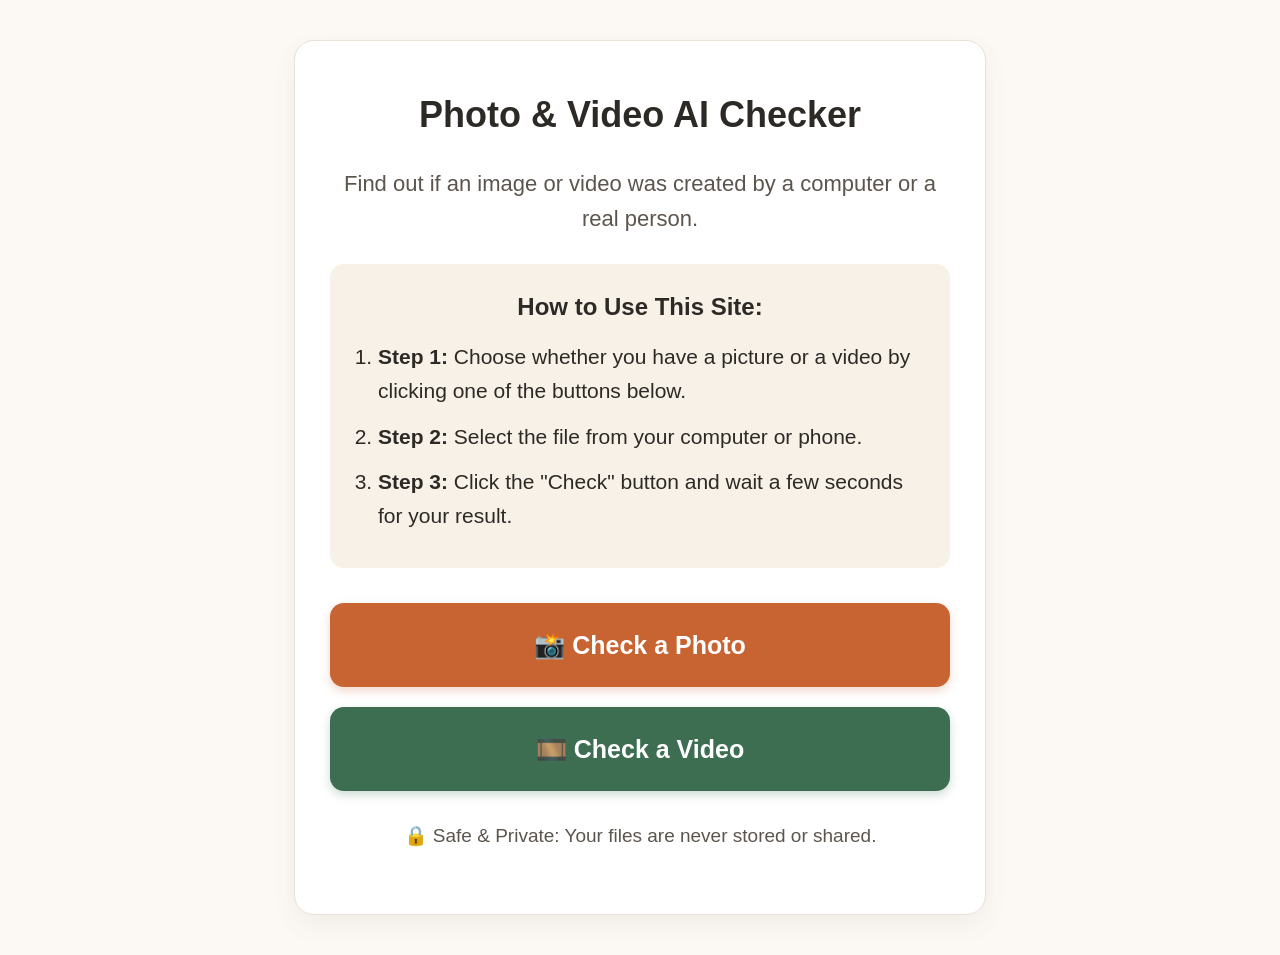
<file: wbesite_for_ai_checking-main/index.html>
<!DOCTYPE html>
<html lang="en">
<head>
    <meta charset="UTF-8">
    <meta name="viewport" content="width=device-width, initial-scale=1.0">
    <title>AI Checker - Main Menu</title>
    <!-- This links to your warm, beautiful style.css file -->
    <link rel="stylesheet" href="style.css">
</head>
<body>

    <div class="container">
        <h1>Photo & Video AI Checker</h1>
        <p class="instructions">Find out if an image or video was created by a computer or a real person.</p>

        <!-- Simplified Step-by-Step Guide -->
        <div class="instruction-box">
            <h2>How to Use This Site:</h2>
            <ol class="step-list">
                <li><strong>Step 1:</strong> Choose whether you have a picture or a video by clicking one of the buttons below.</li>
                <li><strong>Step 2:</strong> Select the file from your computer or phone.</li>
                <li><strong>Step 3:</strong> Click the "Check" button and wait a few seconds for your result.</li>
            </ol>
        </div>

        <!-- Navigation Buttons -->
        <a href="photo.html" class="primary-button">📸 Check a Photo</a>
        <a href="video.html" class="primary-button video-button">🎞️ Check a Video</a>

        <p class="footer-note">🔒 Safe & Private: Your files are never stored or shared.</p>
    </div>

</body>
</html>
</file>
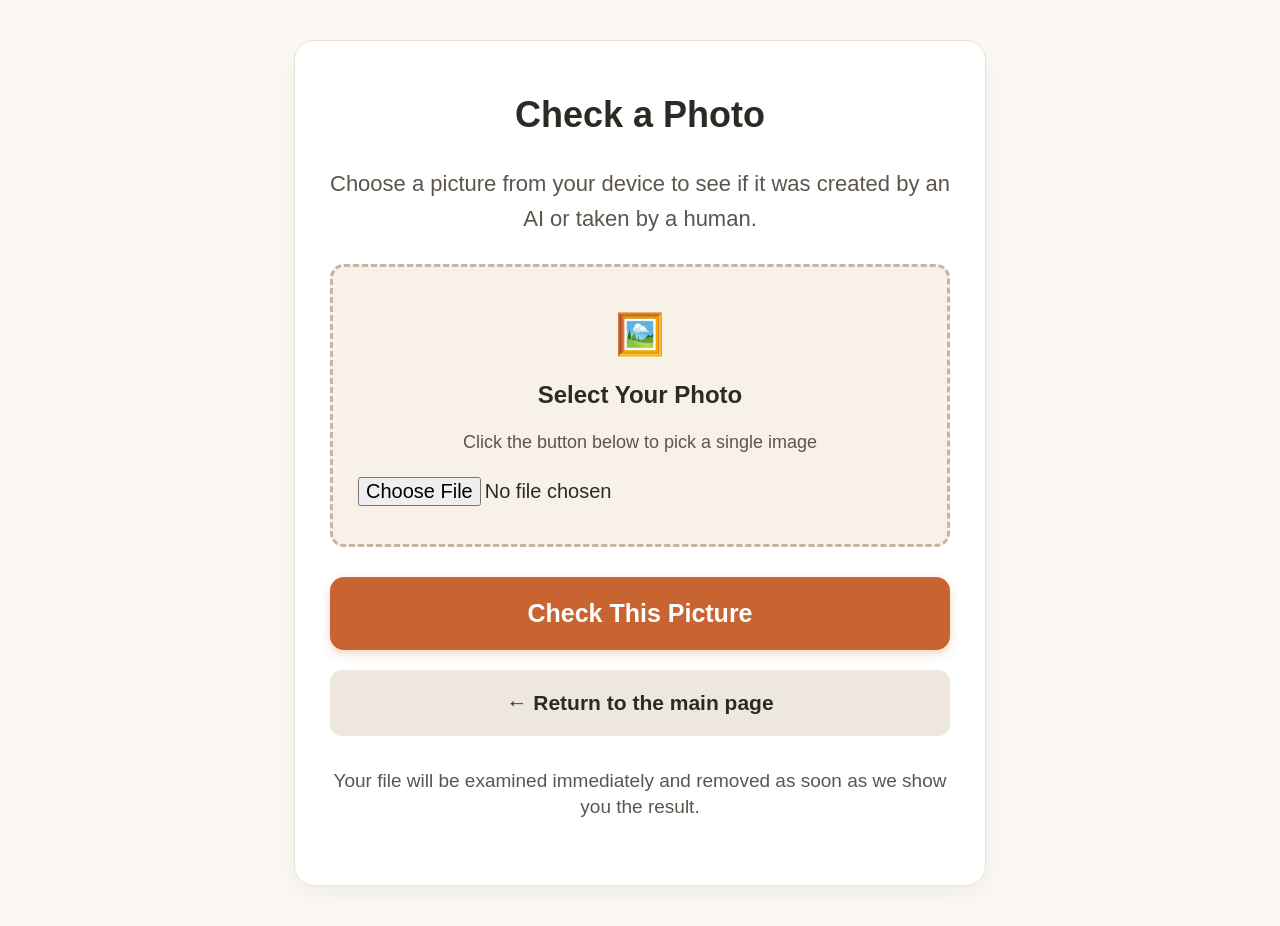
<file: wbesite_for_ai_checking-main/photo.html>
<!DOCTYPE html>
<html lang="en">
<head>
    <meta charset="UTF-8">
    <meta name="viewport" content="width=device-width, initial-scale=1.0">
    <title>Check a Photo</title>
    <link rel="stylesheet" href="style.css">
    <style>
        /* Loading Bar Styles updated to match your warm theme */
        #loading-container {
            display: none;
            margin: 20px 0;
            text-align: center;
        }
        .progress-bar-background {
            width: 100%;
            background-color: #e8e2d9; 
            border-radius: 8px;
            overflow: hidden;
            height: 24px;
            margin-top: 10px;
        }
        .progress-bar-fill {
            width: 0%;
            height: 100%;
            background-color: #c86432; 
            transition: width 0.3s ease;
        }
    </style>
</head>
<body>

    <div class="container">
        <h1>Check a Photo</h1>
        
        <p class="instructions">
            Choose a picture from your device to see if it was created by an AI or taken by a human.
        </p>

        <form id="upload-form" action="/upload-photo" method="POST" enctype="multipart/form-data">
            
            <div class="upload-box">
                <div style="font-size: 40px; margin-bottom: 10px;">🖼️</div>
                <label for="photo-upload">Select Your Photo</label>
                <p style="font-size: 18px; color: #5c554e; margin-top: 0; margin-bottom: 15px;">Click the button below to pick a single image</p>
                
                <input type="file" id="photo-upload" name="file" accept="image/*" required>
            </div>

            <!-- Loading Bar -->
            <div id="loading-container">
                <p style="font-size: 20px; font-weight: bold; color: #2d2a26; margin: 0;">Analyzing file... please wait.</p>
                <div class="progress-bar-background">
                    <div id="loading-bar" class="progress-bar-fill"></div>
                </div>
            </div>

            <button type="submit" id="submit-btn" class="primary-button">Check This Picture</button>
            
        </form>

        <a href="index.html" class="secondary-button">← Return to the main page</a>

        <p class="footer-note">
            Your file will be examined immediately and removed as soon as we show you the result.
        </p>
    </div>

    <!-- JavaScript to handle the loading bar -->
    <script>
        const form = document.getElementById('upload-form');
        const fileInput = document.getElementById('photo-upload');
        const submitBtn = document.getElementById('submit-btn');
        const loadingContainer = document.getElementById('loading-container');
        const loadingBar = document.getElementById('loading-bar');

        form.addEventListener('submit', function(event) {
            if (fileInput.files.length > 1) {
                event.preventDefault(); 
                alert("Please select only one file at a time.");
                return;
            }

            submitBtn.style.display = 'none';
            loadingContainer.style.display = 'block';

            let width = 0;
            const progressInterval = setInterval(function() {
                if (width >= 95) {
                    clearInterval(progressInterval);
                } else {
                    width += 2; 
                    loadingBar.style.width = width + '%';
                }
            }, 100);
        });
    </script>
</body>
</html>
</file>
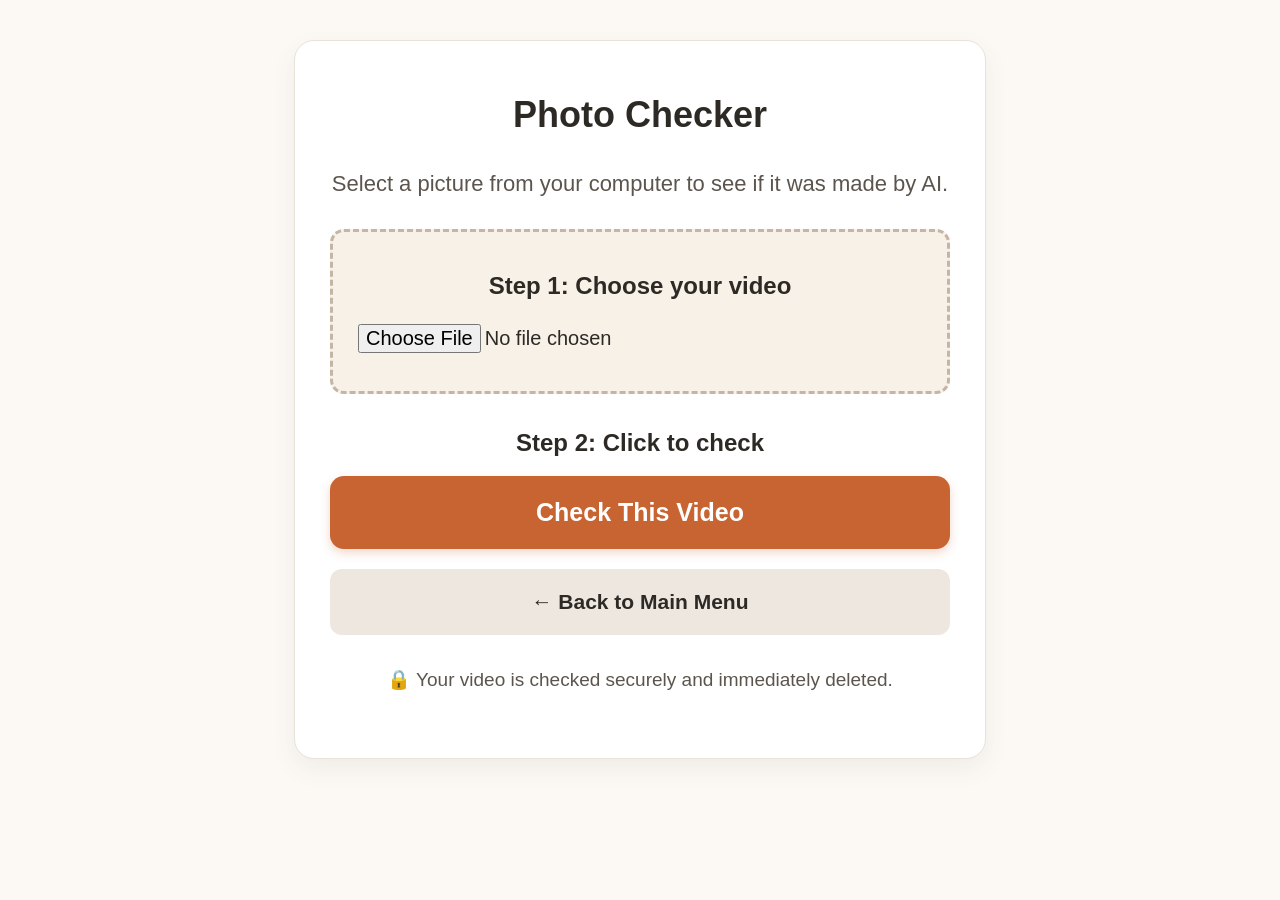
<file: wbesite_for_ai_checking-main/video.html>
<!DOCTYPE html>
<html lang="en">
<head>
    <meta charset="UTF-8">
    <meta name="viewport" content="width=device-width, initial-scale=1.0">
    <title>Check a Video</title>
    <!-- THIS IS THE MAGIC LINE that connects to your CSS file -->
    <link rel="stylesheet" href="style.css">
</head>
<body>

    <div class="container">
        <h1>Photo Checker</h1>
        <p class="instructions">Select a picture from your computer to see if it was made by AI.</p>

        <!-- Form sends only to the Video Model -->
        <form action="/upload-video" method="POST" enctype="multipart/form-data">
            
            <div class="upload-box">
                <label for="video-upload">Step 1: Choose your video</label>
                <!-- accept="image/*" restricts them to ONLY videos, no photos -->
                <input type="file" id="photo-upload" name="file" accept="video/*" required>
            </div>

            <label for="submit-btn">Step 2: Click to check</label>
            <button type="submit" id="submit-btn" class="primary-button">Check This Video</button>
            
        </form>

        <!-- A helpful back button so seniors don't get stuck -->
        <a href="index.html" class="secondary-button">← Back to Main Menu</a>

        <p class="footer-note">🔒 Your video is checked securely and immediately deleted.</p>
    </div>

</body>
</html>
</file>
<file: wbesite_for_ai_checking-main/style.css>
/* style.css - Warm & Accessible Senior-Friendly Theme */

:root {
    --bg-warm: #fcf9f5;         /* Soft warm linen / cream */
    --card-bg: #ffffff;         /* Clean white card */
    --text-primary: #2d2a26;    /* Warm dark charcoal (easier on eyes than pure black) */
    --text-muted: #5c554e;      /* Soft earthy gray */
    --accent-warm: #c86432;     /* Gentle terracotta / warm amber for photos */
    --accent-warm-hover: #ad5224;
    --accent-sage: #3d6e52;     /* Gentle sage forest green for videos */
    --accent-sage-hover: #2e543e;
    --border-soft: #e8e2d9;     /* Warm subtle divider */
    --box-highlight: #f7f1e8;   /* Soft sand tint for upload area */
}

body {
    font-family: -apple-system, BlinkMacSystemFont, "Segoe UI", Roboto, Helvetica, Arial, sans-serif;
    background-color: var(--bg-warm);
    color: var(--text-primary);
    font-size: 23px;
    line-height: 1.6;
    margin: 0;
    padding: 40px 20px;
    display: flex;
    justify-content: center;
}

.container {
    background-color: var(--card-bg);
    max-width: 620px;
    width: 100%;
    padding: 45px 35px;
    border-radius: 20px; /* Softer, curved edges feel friendlier */
    box-shadow: 0 10px 25px rgba(80, 65, 50, 0.07); /* Warm subtle shadow */
    text-align: center;
    border: 1px solid var(--border-soft);
}

h1 {
    font-size: 36px;
    color: var(--text-primary);
    margin-top: 0;
    margin-bottom: 12px;
    font-weight: 700;
}

p.instructions {
    color: var(--text-muted);
    font-size: 22px;
    margin-bottom: 28px;
}

/* Warm, welcoming instruction card */
.instruction-box {
    background-color: var(--box-highlight);
    border-radius: 14px;
    padding: 24px;
    margin: 25px 0 35px;
    text-align: left;
}

.instruction-box h2 {
    font-size: 24px;
    color: var(--text-primary);
    margin-top: 0;
    margin-bottom: 14px;
    text-align: center;
}

.step-list {
    margin: 0;
    padding-left: 24px;
}

.step-list li {
    font-size: 21px;
    margin-bottom: 12px;
    color: var(--text-primary);
}

/* Upload zone */
.upload-box {
    border: 3px dashed #c4b5a5;
    padding: 35px 25px;
    border-radius: 14px;
    background-color: var(--box-highlight);
    margin-bottom: 30px;
}

label {
    font-weight: 600;
    display: block;
    margin-bottom: 14px;
    font-size: 24px;
    color: var(--text-primary);
}

input[type="file"] {
    font-size: 20px;
    width: 100%;
    cursor: pointer;
    color: var(--text-primary);
}

/* Big, warm photo button */
.primary-button {
    background-color: var(--accent-warm);
    color: #ffffff;
    border: none;
    padding: 22px 28px;
    font-size: 25px;
    font-weight: bold;
    border-radius: 14px;
    cursor: pointer;
    width: 100%;
    box-shadow: 0 4px 10px rgba(200, 100, 50, 0.25);
    margin-bottom: 20px;
    display: block;
    text-decoration: none;
    box-sizing: border-box;
    transition: transform 0.1s ease, background-color 0.2s ease;
}

.primary-button:hover {
    background-color: var(--accent-warm-hover);
    transform: translateY(-2px);
}

/* Earthy sage green for videos */
.video-button {
    background-color: var(--accent-sage);
    box-shadow: 0 4px 10px rgba(61, 110, 82, 0.25);
}

.video-button:hover {
    background-color: var(--accent-sage-hover);
}

/* Soft "Return" button */
.secondary-button {
    background-color: #ede7df;
    color: var(--text-primary);
    text-decoration: none;
    padding: 16px 20px;
    font-size: 21px;
    font-weight: 600;
    border-radius: 12px;
    display: block;
    width: 100%;
    box-sizing: border-box;
    margin-top: 15px;
}

.secondary-button:hover {
    background-color: #dfd7cc;
}

.footer-note {
    font-size: 19px;
    color: var(--text-muted);
    margin-top: 32px;
    line-height: 1.4;
}
</file>
